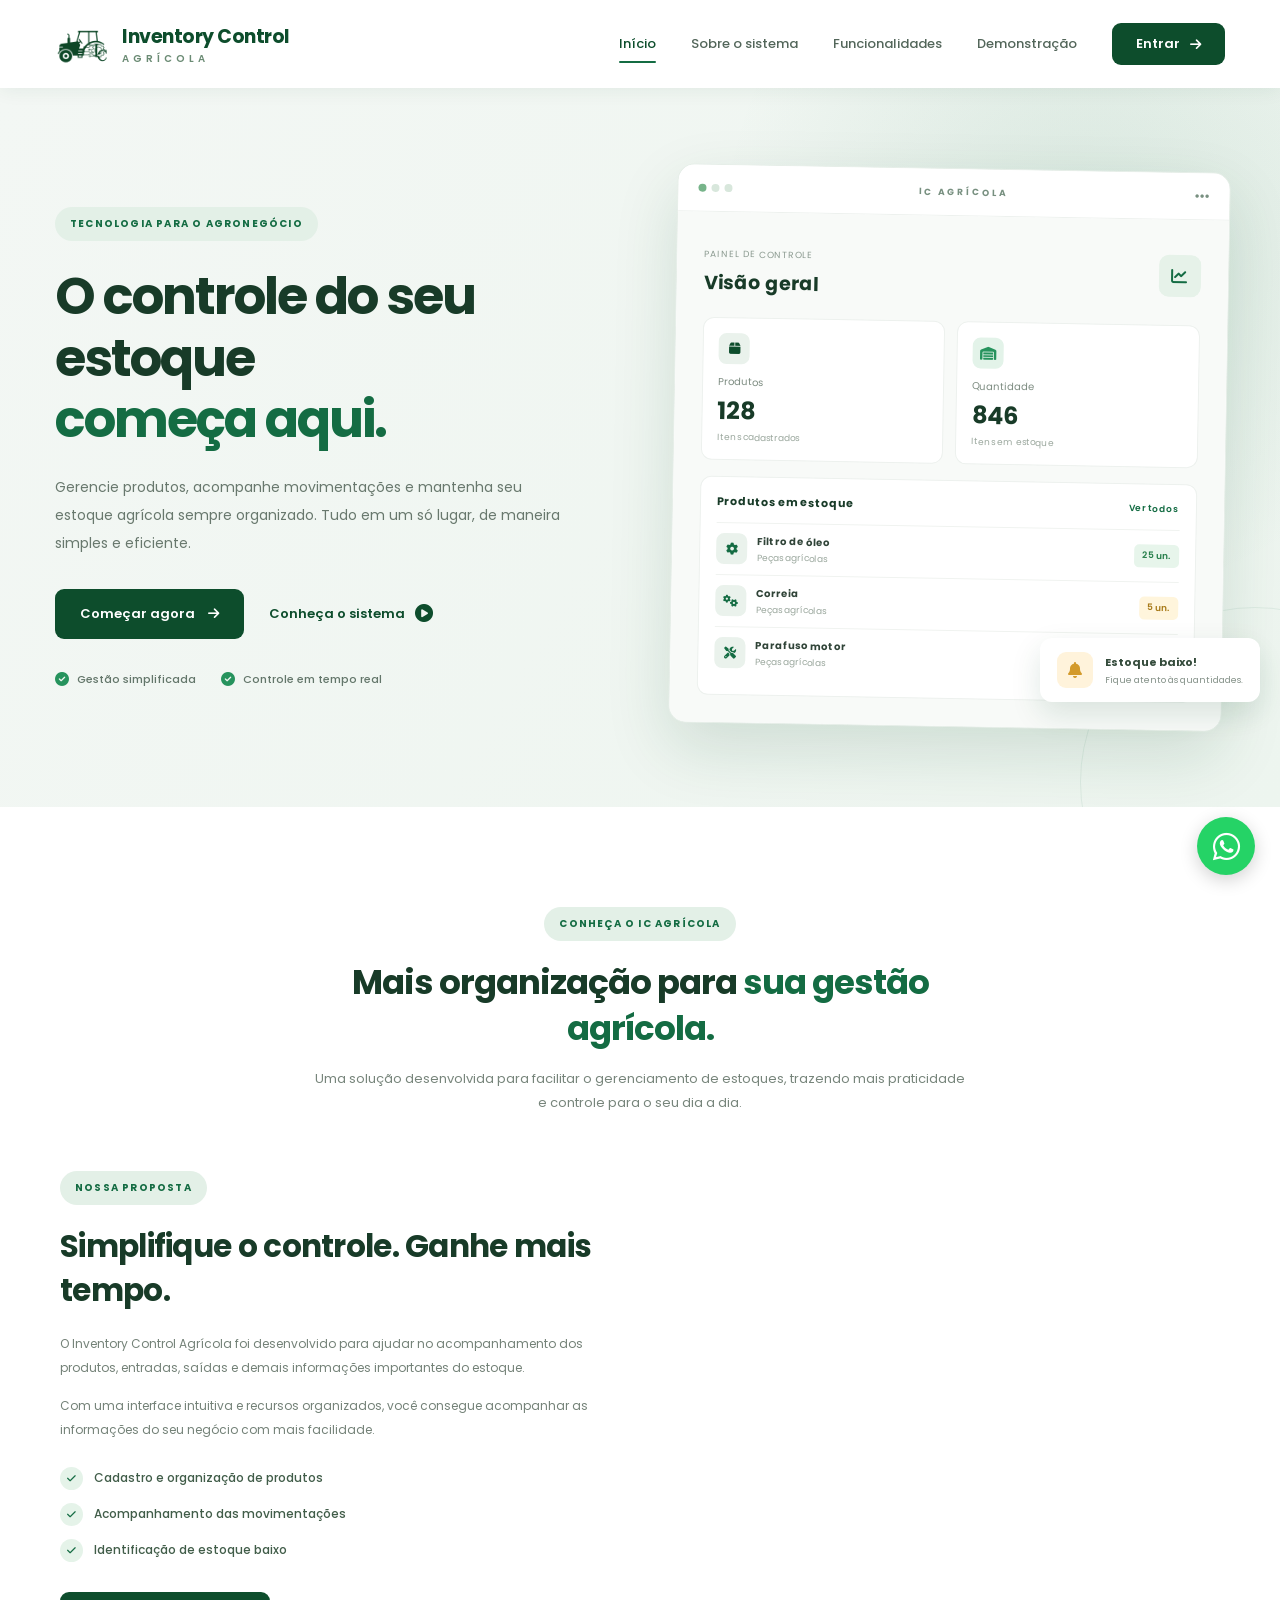
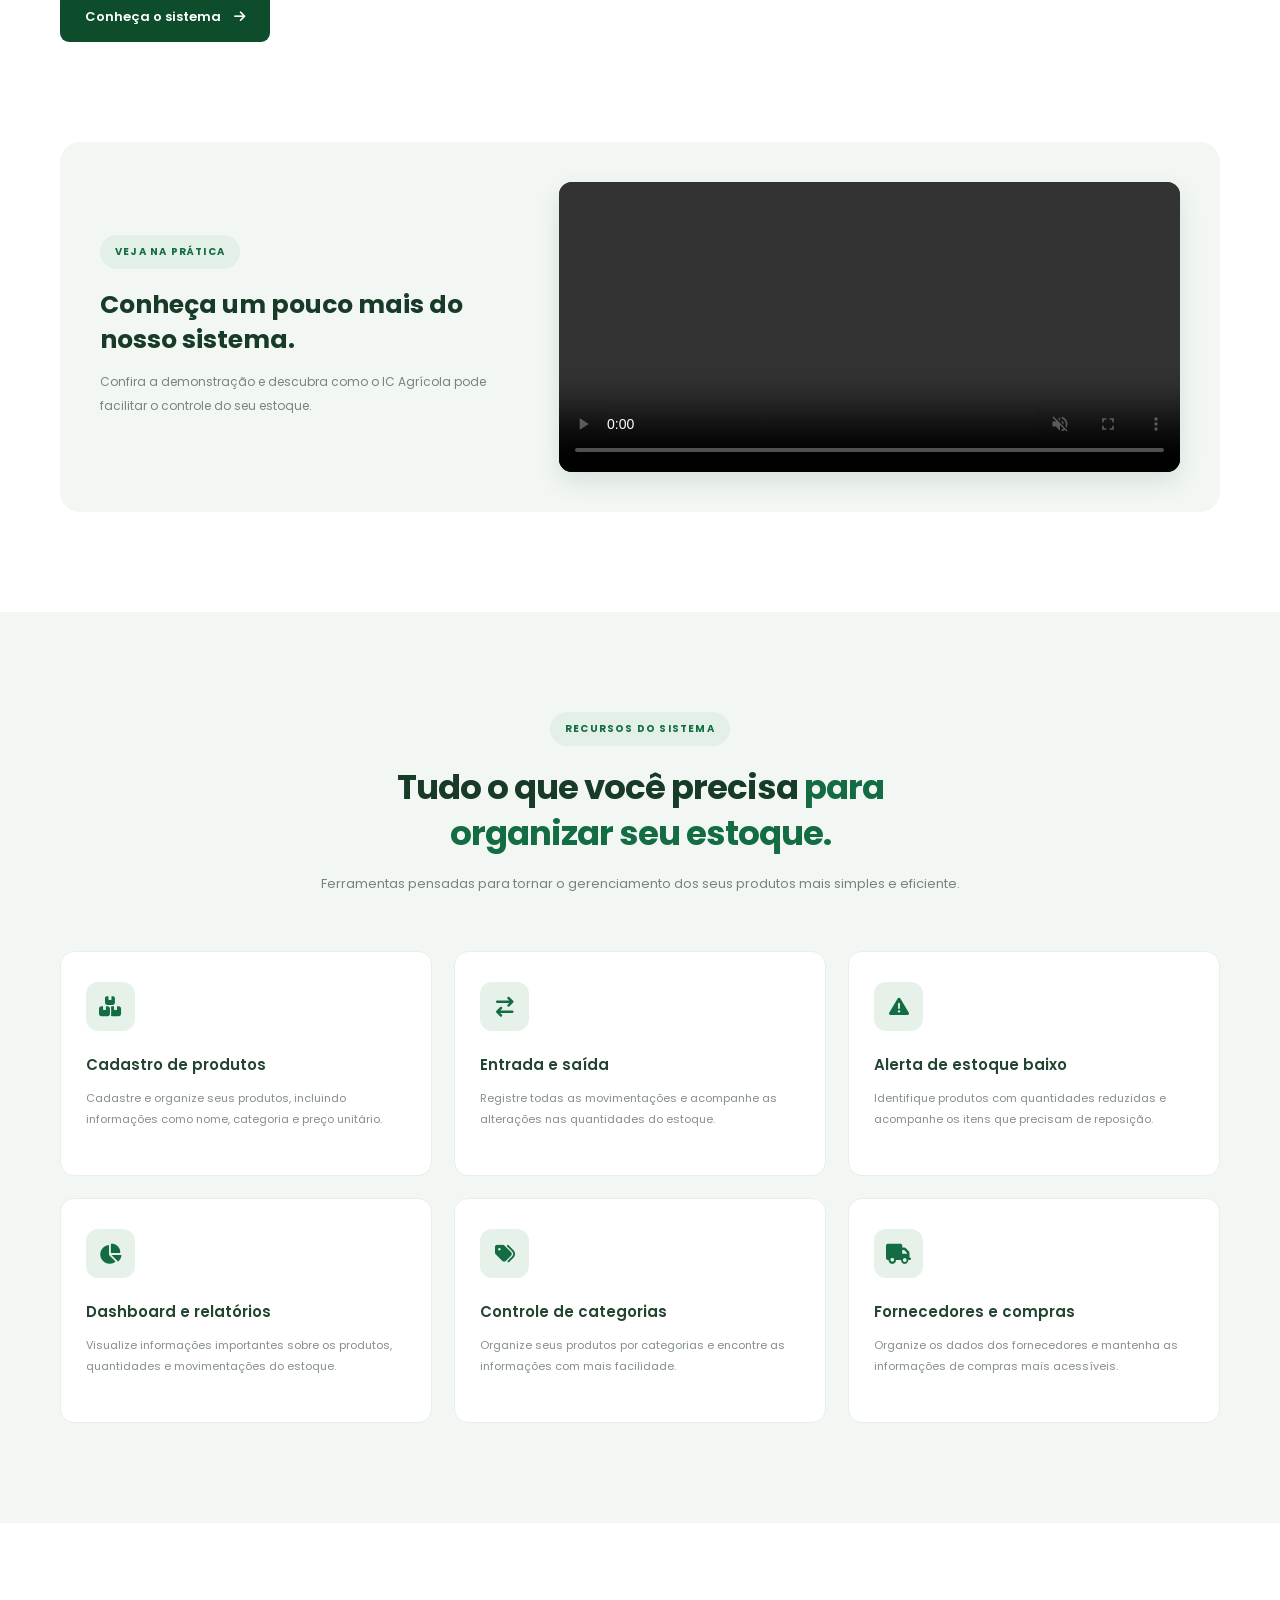
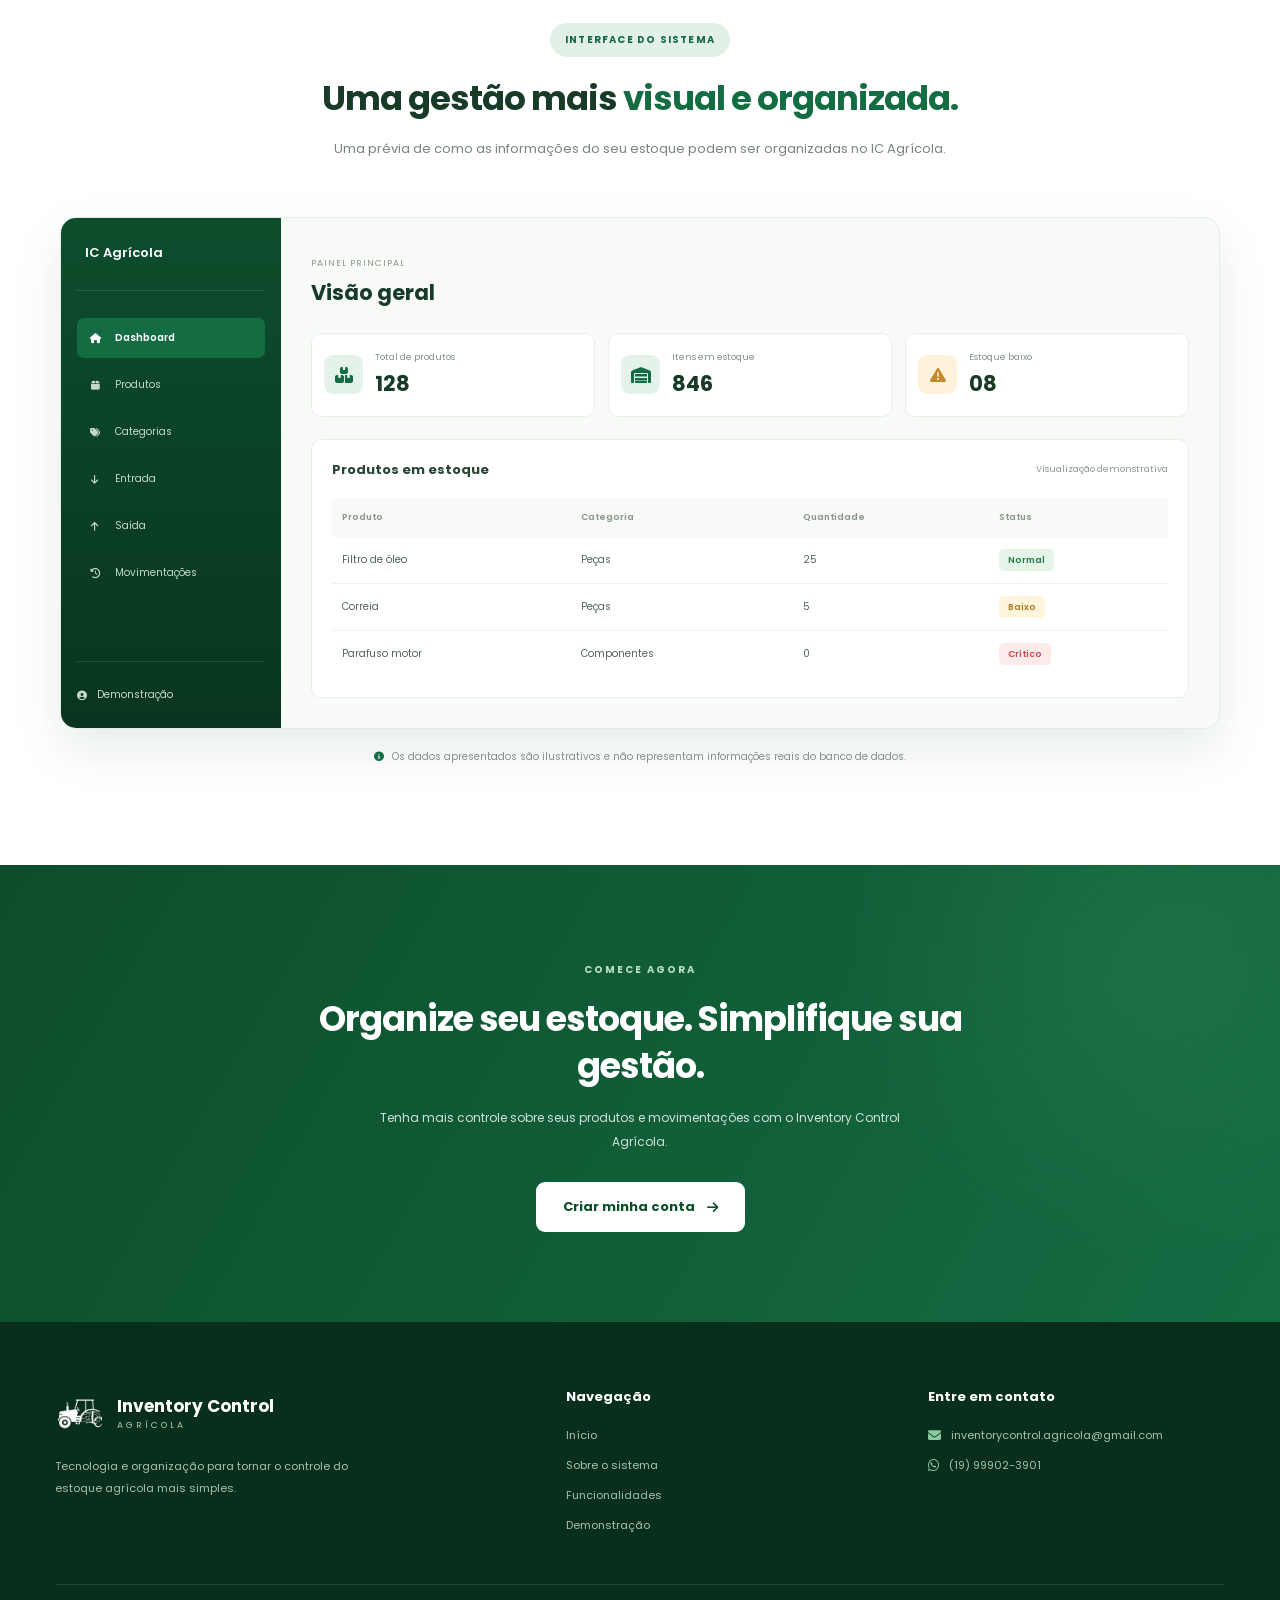
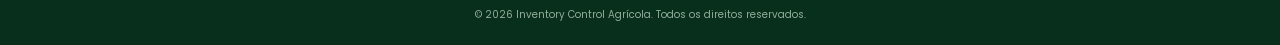
<file: index.html>
<!DOCTYPE html>
<html lang="pt-br">

<head>
    <meta charset="UTF-8">
    <meta name="viewport" content="width=device-width, initial-scale=1.0">

    <title>Inventory Control Agrícola | Gestão Inteligente</title>

    <link rel="stylesheet" href="./style.css">

    <link rel="preconnect" href="https://fonts.googleapis.com">
    <link rel="preconnect" href="https://fonts.gstatic.com" crossorigin>

    <link href="https://fonts.googleapis.com/css2?family=Poppins:wght@300;400;500;600;700;800&display=swap"
          rel="stylesheet">

    <link rel="stylesheet"
          href="https://cdnjs.cloudflare.com/ajax/libs/font-awesome/6.5.2/css/all.min.css">
</head>

<body>

    <!-- CABEÇALHO -->
    <header class="header">

        <div class="header-container">

            <a href="#inicio" class="logo-area">

                <img src="ICBRANCO.png" 
                    alt="Logo IC Agrícola">

                <div class="logo-text">
                    <strong>Inventory Control</strong>
                    <span>AGRÍCOLA</span>
                </div>

            </a>

            <button class="menu-mobile" id="menuMobile"
                    aria-label="Abrir menu">
                <i class="fa-solid fa-bars"></i>
            </button>

            <nav class="nav-menu" id="navMenu">

                <a href="#inicio" class="nav-link ativo">Início</a>
                <a href="#sobre" class="nav-link">Sobre o sistema</a>
                <a href="#funcionalidades" class="nav-link">Funcionalidades</a>
                <a href="#demonstracao" class="nav-link">Demonstração</a>

                <a href="/login" class="btn-login">
                    Entrar
                    <i class="fa-solid fa-arrow-right"></i>
                </a>

            </nav>

        </div>

    </header>


    <!-- WHATSAPP -->
    <a href="https://wa.me/5519999023901"
       target="_blank"
       rel="noopener noreferrer"
       id="whatsapp_fixo"
       aria-label="Fale conosco pelo WhatsApp">

        <i class="fa-brands fa-whatsapp"></i>

    </a>


    <!-- HERO -->
    <main>

        <section class="hero" id="inicio">

            <div class="hero-container">

                <div class="hero-text">

                    <span class="hero-tag">
                        TECNOLOGIA PARA O AGRONEGÓCIO
                    </span>

                    <h1>
                        O controle do seu estoque
                        <span>começa aqui.</span>
                    </h1>

                    <p>
                        Gerencie produtos, acompanhe movimentações e
                        mantenha seu estoque agrícola sempre organizado.
                        Tudo em um só lugar, de maneira simples e eficiente.
                    </p>

                    <div class="hero-buttons">

                        <a href="/cadastro" class="btn-principal">
                            Começar agora
                            <i class="fa-solid fa-arrow-right"></i>
                        </a>

                        <a href="#sobre" class="btn-secundario">
                            Conheça o sistema
                            <i class="fa-solid fa-circle-play"></i>
                        </a>

                    </div>

                    <div class="hero-info">

                        <div class="info-item">
                            <i class="fa-solid fa-circle-check"></i>
                            Gestão simplificada
                        </div>

                        <div class="info-item">
                            <i class="fa-solid fa-circle-check"></i>
                            Controle em tempo real
                        </div>

                    </div>

                </div>


                <!-- PRÉVIA VISUAL DO SISTEMA -->
                <div class="hero-preview">

                    <div class="preview-window">

                        <div class="preview-top">

                            <div class="preview-dots">
                                <span></span>
                                <span></span>
                                <span></span>
                            </div>

                            <span>IC AGRÍCOLA</span>

                            <i class="fa-solid fa-ellipsis"></i>

                        </div>

                        <div class="preview-content">

                            <div class="preview-heading">
                                <div>
                                    <small>PAINEL DE CONTROLE</small>
                                    <h3>Visão geral</h3>
                                </div>

                                <i class="fa-solid fa-chart-line"></i>
                            </div>


                            <div class="preview-stats">

                                <div class="preview-card">
                                    <div class="preview-icon">
                                        <i class="fa-solid fa-box"></i>
                                    </div>
                                    <small>Produtos</small>
                                    <strong>128</strong>
                                    <span>Itens cadastrados</span>
                                </div>

                                <div class="preview-card">
                                    <div class="preview-icon verde">
                                        <i class="fa-solid fa-warehouse"></i>
                                    </div>
                                    <small>Quantidade</small>
                                    <strong>846</strong>
                                    <span>Itens em estoque</span>
                                </div>

                            </div>


                            <div class="preview-table">

                                <div class="table-heading">
                                    <strong>Produtos em estoque</strong>
                                    <span>Ver todos</span>
                                </div>

                                <div class="table-row">
                                    <div class="product-icon">
                                        <i class="fa-solid fa-gear"></i>
                                    </div>

                                    <div class="product-info">
                                        <strong>Filtro de óleo</strong>
                                        <small>Peças agrícolas</small>
                                    </div>

                                    <div class="product-status ok">
                                        25 un.
                                    </div>
                                </div>

                                <div class="table-row">
                                    <div class="product-icon">
                                        <i class="fa-solid fa-gears"></i>
                                    </div>

                                    <div class="product-info">
                                        <strong>Correia</strong>
                                        <small>Peças agrícolas</small>
                                    </div>

                                    <div class="product-status baixo">
                                        5 un.
                                    </div>
                                </div>

                                <div class="table-row">
                                    <div class="product-icon">
                                        <i class="fa-solid fa-screwdriver-wrench"></i>
                                    </div>

                                    <div class="product-info">
                                        <strong>Parafuso motor</strong>
                                        <small>Peças agrícolas</small>
                                    </div>

                                    <div class="product-status critico">
                                        0 un.
                                    </div>
                                </div>

                            </div>

                        </div>

                    </div>

                    <div class="floating-card">
                        <div class="floating-icon">
                            <i class="fa-solid fa-bell"></i>
                        </div>

                        <div>
                            <strong>Estoque baixo!</strong>
                            <span>Fique atento às quantidades.</span>
                        </div>
                    </div>

                </div>

            </div>

            <div class="hero-decoration"></div>

        </section>


        <!-- SOBRE O SISTEMA -->
        <section class="sobre" id="sobre">

            <div class="section-container">

                <div class="section-heading">

                    <span class="section-tag">CONHEÇA O IC AGRÍCOLA</span>

                    <h2>
                        Mais organização para
                        <span>sua gestão agrícola.</span>
                    </h2>

                    <p>
                        Uma solução desenvolvida para facilitar o
                        gerenciamento de estoques, trazendo mais
                        praticidade e controle para o seu dia a dia.
                    </p>

                </div>


                <div class="sobre-content">

                    <div class="sobre-text">

                        <span class="section-tag">NOSSA PROPOSTA</span>

                        <h3>
                            Simplifique o controle.
                            Ganhe mais tempo.
                        </h3>

                        <p>
                            O Inventory Control Agrícola foi desenvolvido
                            para ajudar no acompanhamento dos produtos,
                            entradas, saídas e demais informações
                            importantes do estoque.
                        </p>

                        <p>
                            Com uma interface intuitiva e recursos
                            organizados, você consegue acompanhar as
                            informações do seu negócio com mais facilidade.
                        </p>

                        <div class="sobre-beneficios">

                            <div>
                                <i class="fa-solid fa-check"></i>
                                Cadastro e organização de produtos
                            </div>

                            <div>
                                <i class="fa-solid fa-check"></i>
                                Acompanhamento das movimentações
                            </div>

                            <div>
                                <i class="fa-solid fa-check"></i>
                                Identificação de estoque baixo
                            </div>

                        </div>

                        <a href="/cadastro" class="btn-principal">
                            Conheça o sistema
                            <i class="fa-solid fa-arrow-right"></i>
                        </a>

                    </div>

                </div>


                <!-- VÍDEO -->
                <div class="video-section">

                    <div class="video-text">

                        <span class="section-tag">VEJA NA PRÁTICA</span>

                        <h3>
                            Conheça um pouco mais
                            do nosso sistema.
                        </h3>

                        <p>
                            Confira a demonstração e descubra como o
                            IC Agrícola pode facilitar o controle
                            do seu estoque.
                        </p>

                    </div>

                    <div class="video-lado">

                        <video controls muted loop playsinline>

                            <source
                                src="estoque.vd.mp4"
                                type="video/mp4">

                            Seu navegador não suporta vídeos.

                        </video>

                    </div>

                </div>

            </div>

        </section>


        <!-- FUNCIONALIDADES -->
        <section class="funcionalidades" id="funcionalidades">

            <div class="section-container">

                <div class="section-heading">

                    <span class="section-tag">RECURSOS DO SISTEMA</span>

                    <h2>
                        Tudo o que você precisa
                        <span>para organizar seu estoque.</span>
                    </h2>

                    <p>
                        Ferramentas pensadas para tornar o gerenciamento
                        dos seus produtos mais simples e eficiente.
                    </p>

                </div>


                <div class="cards">

                    <div class="card">

                        <div class="card-icon">
                            <i class="fa-solid fa-boxes-stacked"></i>
                        </div>

                        <h3>Cadastro de produtos</h3>

                        <p>
                            Cadastre e organize seus produtos,
                            incluindo informações como nome,
                            categoria e preço unitário.
                        </p>

                    </div>


                    <div class="card">

                        <div class="card-icon">
                            <i class="fa-solid fa-arrow-right-arrow-left"></i>
                        </div>

                        <h3>Entrada e saída</h3>

                        <p>
                            Registre todas as movimentações
                            e acompanhe as alterações nas
                            quantidades do estoque.
                        </p>

                    </div>


                    <div class="card">

                        <div class="card-icon">
                            <i class="fa-solid fa-triangle-exclamation"></i>
                        </div>

                        <h3>Alerta de estoque baixo</h3>

                        <p>
                            Identifique produtos com quantidades
                            reduzidas e acompanhe os itens que
                            precisam de reposição.
                        </p>

                    </div>


                    <div class="card">

                        <div class="card-icon">
                            <i class="fa-solid fa-chart-pie"></i>
                        </div>

                        <h3>Dashboard e relatórios</h3>

                        <p>
                            Visualize informações importantes
                            sobre os produtos, quantidades e
                            movimentações do estoque.
                        </p>

                    </div>


                    <div class="card">

                        <div class="card-icon">
                            <i class="fa-solid fa-tags"></i>
                        </div>

                        <h3>Controle de categorias</h3>

                        <p>
                            Organize seus produtos por categorias
                            e encontre as informações com
                            mais facilidade.
                        </p>

                    </div>


                    <div class="card">

                        <div class="card-icon">
                            <i class="fa-solid fa-truck"></i>
                        </div>

                        <h3>Fornecedores e compras</h3>

                        <p>
                            Organize os dados dos fornecedores
                            e mantenha as informações de compras
                            mais acessíveis.
                        </p>

                    </div>

                </div>

            </div>

        </section>


        <!-- DEMONSTRAÇÃO -->
        <section class="demonstracao" id="demonstracao">

            <div class="section-container">

                <div class="section-heading">

                    <span class="section-tag">INTERFACE DO SISTEMA</span>

                    <h2>
                        Uma gestão mais
                        <span>visual e organizada.</span>
                    </h2>

                    <p>
                        Uma prévia de como as informações do seu estoque
                        podem ser organizadas no IC Agrícola.
                    </p>

                </div>


                <div class="dashboard-preview">

                    <aside class="demo-sidebar">

                        <div class="demo-logo">
                            
                            <span>IC Agrícola</span>
                        </div>

                        <div class="demo-menu">

                            <div class="demo-menu-item ativo">
                                <i class="fa-solid fa-house"></i>
                                Dashboard
                            </div>

                            <div class="demo-menu-item">
                                <i class="fa-solid fa-box"></i>
                                Produtos
                            </div>

                            <div class="demo-menu-item">
                                <i class="fa-solid fa-tags"></i>
                                Categorias
                            </div>

                            <div class="demo-menu-item">
                                <i class="fa-solid fa-arrow-down"></i>
                                Entrada
                            </div>

                            <div class="demo-menu-item">
                                <i class="fa-solid fa-arrow-up"></i>
                                Saída
                            </div>

                            <div class="demo-menu-item">
                                <i class="fa-solid fa-clock-rotate-left"></i>
                                Movimentações
                            </div>

                        </div>

                        <div class="demo-sidebar-bottom">
                            <i class="fa-solid fa-circle-user"></i>
                            Demonstração
                        </div>

                    </aside>


                    <div class="demo-content">

                        <div class="demo-topbar">

                            <div>
                                <small>PAINEL PRINCIPAL</small>
                                <h3>Visão geral</h3>
                            </div>

                        </div>


                        <div class="demo-stats">

                            <div class="demo-stat-card">
                                <div class="stat-icon">
                                    <i class="fa-solid fa-boxes-stacked"></i>
                                </div>

                                <div>
                                    <small>Total de produtos</small>
                                    <strong>128</strong>
                                </div>
                            </div>

                            <div class="demo-stat-card">
                                <div class="stat-icon">
                                    <i class="fa-solid fa-warehouse"></i>
                                </div>

                                <div>
                                    <small>Itens em estoque</small>
                                    <strong>846</strong>
                                </div>
                            </div>

                            <div class="demo-stat-card">
                                <div class="stat-icon alerta">
                                    <i class="fa-solid fa-triangle-exclamation"></i>
                                </div>

                                <div>
                                    <small>Estoque baixo</small>
                                    <strong>08</strong>
                                </div>
                            </div>

                        </div>


                        <div class="demo-table-container">

                            <div class="demo-table-header">
                                <h4>Produtos em estoque</h4>
                                <span>Visualização demonstrativa</span>
                            </div>

                            <div class="demo-table-scroll">

                                <table class="demo-table">

                                    <thead>
                                        <tr>
                                            <th>Produto</th>
                                            <th>Categoria</th>
                                            <th>Quantidade</th>
                                            <th>Status</th>
                                        </tr>
                                    </thead>

                                    <tbody>

                                        <tr>
                                            <td>Filtro de óleo</td>
                                            <td>Peças</td>
                                            <td>25</td>
                                            <td><span class="status-badge normal">Normal</span></td>
                                        </tr>

                                        <tr>
                                            <td>Correia</td>
                                            <td>Peças</td>
                                            <td>5</td>
                                            <td><span class="status-badge baixo">Baixo</span></td>
                                        </tr>

                                        <tr>
                                            <td>Parafuso motor</td>
                                            <td>Componentes</td>
                                            <td>0</td>
                                            <td><span class="status-badge critico">Crítico</span></td>
                                        </tr>

                                    </tbody>

                                </table>

                            </div>

                        </div>

                    </div>

                </div>

                <p class="demo-observacao">
                    <i class="fa-solid fa-circle-info"></i>
                    Os dados apresentados são ilustrativos e não representam
                    informações reais do banco de dados.
                </p>

            </div>

        </section>


        <!-- CTA -->
        <section class="cta">

            <div class="cta-content">

                <span>COMECE AGORA</span>

                <h2>
                    Organize seu estoque.
                    Simplifique sua gestão.
                </h2>

                <p>
                    Tenha mais controle sobre seus produtos e
                    movimentações com o Inventory Control Agrícola.
                </p>

                <a href="/cadastro" class="btn-cta">
                    Criar minha conta
                    <i class="fa-solid fa-arrow-right"></i>
                </a>

            </div>

        </section>

    </main>


    <!-- RODAPÉ -->
    <footer class="footer">

        <div class="footer-container">

            <div class="footer-brand">

                <a href="#inicio" class="footer-logo">

                    <img src="ICBRANCO.png"
                         alt="Logo IC Agrícola">

                    <div>
                        <strong>Inventory Control</strong>
                        <span>AGRÍCOLA</span>
                    </div>

                </a>

                <p>
                    Tecnologia e organização para tornar
                    o controle do estoque agrícola mais simples.
                </p>

            </div>


            <div class="footer-links">

                <h4>Navegação</h4>

                <a href="#inicio">Início</a>
                <a href="#sobre">Sobre o sistema</a>
                <a href="#funcionalidades">Funcionalidades</a>
                <a href="#demonstracao">Demonstração</a>

            </div>


            <div class="footer-contato">

                <h4>Entre em contato</h4>

                <p>
                    <i class="fa-solid fa-envelope"></i>
                    inventorycontrol.agricola@gmail.com
                </p>

                <p>
                    <i class="fa-brands fa-whatsapp"></i>
                    (19) 99902-3901
                </p>

            </div>

        </div>


        <div class="footer-bottom">

            <p>
                © 2026 Inventory Control Agrícola.
                Todos os direitos reservados.
            </p>

        </div>

    </footer>


    <!-- JAVASCRIPT -->
    <script>

        // MENU MOBILE
        const menuMobile = document.getElementById('menuMobile');
        const navMenu = document.getElementById('navMenu');

        menuMobile.addEventListener('click', () => {

            navMenu.classList.toggle('aberto');

            const icone = menuMobile.querySelector('i');

            if (navMenu.classList.contains('aberto')) {
                icone.classList.replace('fa-bars', 'fa-xmark');
            } else {
                icone.classList.replace('fa-xmark', 'fa-bars');
            }

        });


        // FECHAR MENU AO CLICAR EM UM LINK
        document.querySelectorAll('.nav-link').forEach(link => {

            link.addEventListener('click', () => {

                navMenu.classList.remove('aberto');

                const icone = menuMobile.querySelector('i');

                icone.classList.replace('fa-xmark', 'fa-bars');

            });

        });


        // ANIMAÇÃO DOS ELEMENTOS AO ROLAR A PÁGINA
        const elementos = document.querySelectorAll(
            '.card, .section-heading, .sobre-content, .video-section'
        );

        const observer = new IntersectionObserver((entries) => {

            entries.forEach(entry => {

                if (entry.isIntersecting) {

                    entry.target.classList.add('visivel');

                    observer.unobserve(entry.target);

                }

            });

        }, {
            threshold: 0.12
        });

        elementos.forEach(elemento => {
            observer.observe(elemento);
        });


        // DESTAQUE DO LINK DA SEÇÃO ATUAL
        const secoes = document.querySelectorAll('main section[id]');
        const links = document.querySelectorAll('.nav-link');

        window.addEventListener('scroll', () => {

            let atual = 'inicio';

            secoes.forEach(secao => {

                if (window.scrollY >= secao.offsetTop - 150) {
                    atual = secao.id;
                }

            });

            links.forEach(link => {

                link.classList.remove('ativo');

                if (link.getAttribute('href') === '#' + atual) {
                    link.classList.add('ativo');
                }

            });

        });

    </script>

</body>
</html>
</file>
<file: style.css>
/* =========================================
   INVENTORY CONTROL AGRÍCOLA
   LANDING PAGE - IDENTIDADE VISUAL
========================================= */


/* RESET */
* {
    margin: 0;
    padding: 0;
    box-sizing: border-box;
    font-family: 'Poppins', sans-serif;
}

html {
    scroll-behavior: smooth;
    scroll-padding-top: 90px;
}

body {
    background: #f3f7f4;
    color: #26392d;
    overflow-x: hidden;
}

a {
    text-decoration: none;
}

button {
    font-family: inherit;
}

::selection {
    background: #146c43;
    color: #fff;
}


/* =========================================
   CABEÇALHO
========================================= */

.header {
    width: 100%;
    height: 88px;
    background: #ffffff;
    position: sticky;
    top: 0;
    z-index: 1000;
    box-shadow: 0 2px 18px rgba(13, 77, 44, 0.07);
}

.header-container {
    max-width: 1350px;
    height: 100%;
    margin: auto;
    padding: 0 55px;

    display: flex;
    justify-content: space-between;
    align-items: center;
}

.logo-area {
    display: flex;
    align-items: center;
    gap: 12px;
}

.logo-area img {
    width: 55px;
    height: 55px;
    object-fit: contain;
    filter: brightness(0) saturate(100%)
      invert(20%) sepia(23%) saturate(1450%)
      hue-rotate(94deg) brightness(94%) contrast(94%);
}

.logo-text {
    display: flex;
    flex-direction: column;
}

.logo-text strong {
    font-size: 19px;
    color: #0d4d2c;
    font-weight: 700;
    letter-spacing: -0.5px;
}

.logo-text span {
    font-size: 10px;
    letter-spacing: 4px;
    color: #6b8b74;
    font-weight: 600;
}

.nav-menu {
    display: flex;
    align-items: center;
    gap: 35px;
}

.nav-link {
    color: #53665a;
    font-size: 13px;
    font-weight: 500;
    transition: 0.3s;
    position: relative;
}

.nav-link:hover,
.nav-link.ativo {
    color: #0d4d2c;
}

.nav-link.ativo::after {
    content: '';
    position: absolute;
    bottom: -9px;
    left: 0;
    width: 100%;
    height: 2px;
    background: #146c43;
    border-radius: 10px;
}

.btn-login {
    background: #0d4d2c;
    color: #ffffff;
    padding: 11px 24px;
    border-radius: 9px;
    font-size: 13px;
    font-weight: 600;
    display: flex;
    align-items: center;
    gap: 10px;
    transition: 0.3s;
}

.btn-login:hover {
    background: #146c43;
    transform: translateY(-2px);
    box-shadow: 0 6px 15px rgba(13, 77, 44, 0.18);
}

.menu-mobile {
    display: none;
}


/* =========================================
   WHATSAPP
========================================= */

#whatsapp_fixo {
    position: fixed;
    right: 25px;
    bottom: 25px;
    width: 58px;
    height: 58px;
    background: #25d366;
    color: white;
    border-radius: 50%;
    z-index: 9999;

    display: flex;
    justify-content: center;
    align-items: center;

    font-size: 31px;
    box-shadow: 0 5px 18px rgba(0, 0, 0, 0.18);
    transition: 0.3s;
}

#whatsapp_fixo:hover {
    transform: translateY(-5px) scale(1.05);
    background: #20b95a;
}


/* =========================================
   HERO
========================================= */

.hero {
    min-height: 650px;
    background:
        radial-gradient(
            circle at 85% 20%,
            rgba(20, 108, 67, 0.10),
            transparent 30%
        ),
        linear-gradient(120deg, #f3f7f4 0%, #edf5ef 100%);

    position: relative;
    overflow: hidden;
    display: flex;
    align-items: center;
}

.hero-container {
    max-width: 1350px;
    width: 100%;
    margin: auto;
    padding: 80px 55px;

    display: grid;
    grid-template-columns: 1fr 1fr;
    align-items: center;
    gap: 65px;

    position: relative;
    z-index: 2;
}

.hero-text {
    animation: aparecerEsquerda 0.9s ease forwards;
}

.hero-tag,
.section-tag {
    display: inline-flex;
    align-items: center;
    gap: 9px;

    color: #146c43;
    background: #e3f0e7;
    padding: 9px 15px;
    border-radius: 30px;

    font-size: 10px;
    font-weight: 700;
    letter-spacing: 1.2px;
}

.hero-tag i {
    font-size: 13px;
}

.hero-text h1 {
    margin-top: 25px;
    font-size: clamp(38px, 4vw, 55px);
    line-height: 1.2;
    font-weight: 700;
    letter-spacing: -2px;
    color: #183b28;
    max-width: 600px;
}

.hero-text h1 span {
    color: #146c43;
    display: block;
}

.hero-text > p {
    max-width: 520px;
    margin-top: 22px;
    color: #68786d;
    font-size: 14px;
    line-height: 2;
}

.hero-buttons {
    display: flex;
    align-items: center;
    gap: 15px;
    flex-wrap: wrap;
    margin-top: 32px;
}

.btn-principal {
    background: #0d4d2c;
    color: white;
    padding: 15px 25px;
    border-radius: 9px;
    font-size: 13px;
    font-weight: 600;

    display: inline-flex;
    align-items: center;
    justify-content: center;
    gap: 13px;

    transition: 0.3s;
}

.btn-principal:hover {
    background: #146c43;
    transform: translateY(-3px);
    box-shadow: 0 8px 20px rgba(13, 77, 44, 0.2);
}

.btn-secundario {
    color: #0d4d2c;
    padding: 14px 10px;
    font-size: 13px;
    font-weight: 600;

    display: inline-flex;
    align-items: center;
    gap: 10px;

    transition: 0.3s;
}

.btn-secundario:hover {
    color: #26935d;
}

.btn-secundario i {
    font-size: 18px;
}

.hero-info {
    display: flex;
    flex-wrap: wrap;
    gap: 25px;
    margin-top: 32px;
}

.info-item {
    color: #63766a;
    font-size: 11px;
    font-weight: 500;

    display: flex;
    align-items: center;
    gap: 8px;
}

.info-item i {
    color: #26935d;
    font-size: 14px;
}

.hero-decoration {
    position: absolute;
    width: 350px;
    height: 350px;
    border: 1px solid rgba(20, 108, 67, 0.08);
    border-radius: 50%;
    right: -150px;
    bottom: -150px;
}


/* =========================================
   PRÉVIA DO HERO
========================================= */

.hero-preview {
    position: relative;
    animation: aparecerDireita 1s ease forwards;
}

.preview-window {
    background: #ffffff;
    border-radius: 17px;
    overflow: hidden;
    box-shadow: 0 25px 65px rgba(13, 77, 44, 0.14);
    border: 1px solid #e6eee8;
    transform: rotate(1deg);
}

.preview-top {
    height: 47px;
    padding: 0 20px;
    background: #ffffff;
    border-bottom: 1px solid #edf1ee;

    display: flex;
    align-items: center;
    justify-content: space-between;
}

.preview-top > span {
    color: #789080;
    font-size: 9px;
    font-weight: 700;
    letter-spacing: 2px;
}

.preview-top > i {
    color: #789080;
}

.preview-dots {
    display: flex;
    gap: 5px;
}

.preview-dots span {
    width: 8px;
    height: 8px;
    border-radius: 50%;
    background: #d8e7dc;
}

.preview-dots span:first-child {
    background: #77b48a;
}

.preview-content {
    padding: 27px;
    background: #f8faf8;
}

.preview-heading {
    display: flex;
    align-items: center;
    justify-content: space-between;
    margin-bottom: 20px;
}

.preview-heading small {
    color: #8b9a90;
    font-size: 9px;
    letter-spacing: 1px;
}

.preview-heading h3 {
    font-size: 19px;
    color: #183b28;
    margin-top: 4px;
}

.preview-heading > i {
    color: #146c43;
    background: #e6f2e9;
    padding: 13px;
    border-radius: 10px;
}

.preview-stats {
    display: grid;
    grid-template-columns: 1fr 1fr;
    gap: 12px;
}

.preview-card {
    background: #ffffff;
    border: 1px solid #edf1ee;
    border-radius: 11px;
    padding: 15px;
    display: flex;
    flex-direction: column;
}

.preview-icon {
    width: 31px;
    height: 31px;
    background: #eaf2ec;
    color: #0d4d2c;
    display: flex;
    align-items: center;
    justify-content: center;
    border-radius: 8px;
    margin-bottom: 10px;
    font-size: 13px;
}

.preview-icon.verde {
    background: #e3f3e9;
    color: #26935d;
}

.preview-card small {
    font-size: 10px;
    color: #7d8c81;
}

.preview-card strong {
    color: #183b28;
    font-size: 24px;
    margin: 3px 0;
}

.preview-card > span {
    color: #9aa79d;
    font-size: 9px;
}

.preview-table {
    margin-top: 16px;
    background: #ffffff;
    border: 1px solid #edf1ee;
    border-radius: 11px;
    padding: 16px;
}

.table-heading {
    display: flex;
    justify-content: space-between;
    align-items: center;
    margin-bottom: 12px;
}

.table-heading strong {
    font-size: 11px;
    color: #183b28;
}

.table-heading span {
    color: #146c43;
    font-size: 9px;
    font-weight: 600;
}

.table-row {
    display: flex;
    align-items: center;
    padding: 10px 0;
    border-top: 1px solid #f0f3f0;
    gap: 10px;
}

.product-icon {
    width: 31px;
    height: 31px;
    background: #eaf2ec;
    color: #146c43;
    border-radius: 8px;
    display: flex;
    align-items: center;
    justify-content: center;
    font-size: 12px;
}

.product-info {
    flex: 1;
    display: flex;
    flex-direction: column;
    gap: 2px;
}

.product-info strong {
    font-size: 10px;
    color: #304438;
}

.product-info small {
    font-size: 9px;
    color: #9aa79d;
}

.product-status {
    font-size: 9px;
    font-weight: 600;
    padding: 5px 8px;
    border-radius: 5px;
}

.product-status.ok {
    background: #e7f5eb;
    color: #237d48;
}

.product-status.baixo {
    background: #fff5dc;
    color: #a77917;
}

.product-status.critico {
    background: #fdeaea;
    color: #c34b4b;
}

.floating-card {
    position: absolute;
    right: -35px;
    bottom: 25px;
    background: white;
    padding: 14px 17px;
    border-radius: 12px;
    box-shadow: 0 12px 30px rgba(13, 77, 44, 0.13);

    display: flex;
    align-items: center;
    gap: 12px;

    animation: flutuar 3s ease-in-out infinite;
}

.floating-icon {
    width: 36px;
    height: 36px;
    border-radius: 9px;
    background: #fff3db;
    color: #d39a2b;
    display: flex;
    align-items: center;
    justify-content: center;
}

.floating-card div:last-child {
    display: flex;
    flex-direction: column;
    gap: 3px;
}

.floating-card strong {
    color: #344b3b;
    font-size: 11px;
}

.floating-card span {
    color: #849188;
    font-size: 9px;
}


/* =========================================
   CONTAINER E TÍTULOS
========================================= */

.section-container {
    max-width: 1250px;
    margin: auto;
    padding: 0 45px;
}

.section-heading {
    max-width: 650px;
    margin: 0 auto 55px;
    text-align: center;
}

.section-heading h2 {
    margin-top: 19px;
    font-size: 34px;
    line-height: 1.35;
    letter-spacing: -1px;
    color: #183b28;
}

.section-heading h2 span {
    color: #146c43;
}

.section-heading > p {
    color: #77857b;
    font-size: 13px;
    line-height: 1.9;
    margin-top: 15px;
}


/* =========================================
   SOBRE O SISTEMA
========================================= */

.sobre {
    padding: 100px 0;
    background: #ffffff;
}

.sobre-content {
    display: grid;
    grid-template-columns: 1fr 1fr;
    align-items: center;
    gap: 70px;
}

.sobre-image {
    height: 430px;
    position: relative;
    border-radius: 18px;
    overflow: hidden;
    box-shadow: 0 15px 35px rgba(13, 77, 44, 0.12);
}

.sobre-image img {
    width: 100%;
    height: 100%;
    object-fit: cover;
    display: block;
    transition: 0.5s;
}

.sobre-image:hover img {
    transform: scale(1.04);
}

.image-label {
    position: absolute;
    bottom: 20px;
    left: 20px;
    right: 20px;

    background: rgba(13, 77, 44, 0.91);
    color: white;
    padding: 14px 17px;
    border-radius: 9px;

    display: flex;
    align-items: center;
    gap: 10px;

    font-size: 11px;
    font-weight: 500;
    backdrop-filter: blur(8px);
}

.image-label i {
    color: #a9e0bb;
}

.sobre-text h3 {
    color: #183b28;
    font-size: 31px;
    line-height: 1.4;
    margin: 20px 0;
    letter-spacing: -0.7px;
}

.sobre-text > p {
    color: #748278;
    font-size: 12px;
    line-height: 2;
    margin-bottom: 14px;
}

.sobre-beneficios {
    display: flex;
    flex-direction: column;
    gap: 13px;
    margin: 25px 0 30px;
}

.sobre-beneficios div {
    color: #415d49;
    font-size: 12px;
    font-weight: 500;
    display: flex;
    align-items: center;
    gap: 11px;
}

.sobre-beneficios i {
    background: #e5f3e9;
    color: #146c43;
    width: 23px;
    height: 23px;
    border-radius: 50%;
    display: flex;
    align-items: center;
    justify-content: center;
    font-size: 10px;
}


/* =========================================
   VÍDEO
========================================= */

.video-section {
    margin-top: 100px;
    background: #f3f7f4;
    border-radius: 20px;
    padding: 40px;

    display: grid;
    grid-template-columns: 0.8fr 1.2fr;
    align-items: center;
    gap: 45px;
}

.video-text h3 {
    color: #183b28;
    font-size: 25px;
    line-height: 1.4;
    margin-top: 18px;
}

.video-text p {
    color: #77857b;
    font-size: 12px;
    line-height: 2;
    margin-top: 13px;
}

.video-lado {
    width: 100%;
    height: 290px;
    border-radius: 13px;
    overflow: hidden;
    background: #0d4d2c;
    box-shadow: 0 10px 25px rgba(13, 77, 44, 0.12);
}

.video-lado video {
    width: 100%;
    height: 100%;
    display: block;
    object-fit: cover;
}


/* =========================================
   FUNCIONALIDADES
========================================= */

.funcionalidades {
    padding: 100px 0;
    background: #f3f7f4;
}

.cards {
    display: grid;
    grid-template-columns: repeat(3, 1fr);
    gap: 22px;
}

.card {
    background: #ffffff;
    border: 1px solid #e8efe9;
    border-radius: 14px;
    padding: 30px 25px;
    min-height: 225px;

    transition: 0.35s;

    opacity: 0;
    transform: translateY(25px);
}

.card.visivel {
    opacity: 1;
    transform: translateY(0);
}

.card:hover {
    transform: translateY(-7px);
    box-shadow: 0 15px 35px rgba(13, 77, 44, 0.09);
    border-color: #c9dfd0;
}

.card-icon {
    width: 49px;
    height: 49px;
    border-radius: 12px;
    background: #e6f2e9;
    color: #146c43;

    display: flex;
    align-items: center;
    justify-content: center;

    font-size: 20px;
    margin-bottom: 22px;
    transition: 0.3s;
}

.card:hover .card-icon {
    background: #0d4d2c;
    color: white;
}

.card h3 {
    color: #23442f;
    font-size: 15px;
    font-weight: 600;
    margin-bottom: 12px;
}

.card p {
    color: #849087;
    font-size: 11px;
    line-height: 1.9;
}


/* =========================================
   DEMONSTRAÇÃO DO SISTEMA
========================================= */

.demonstracao {
    background: #ffffff;
    padding: 100px 0;
}

.dashboard-preview {
    display: grid;
    grid-template-columns: 220px 1fr;
    min-height: 470px;

    background: #f7faf7;
    border: 1px solid #e3ece5;
    border-radius: 16px;
    overflow: hidden;

    box-shadow: 0 20px 50px rgba(13, 77, 44, 0.10);
}

.demo-sidebar {
    background: linear-gradient(180deg, #0d4d2c, #08351f);
    padding: 25px 16px;
    color: white;

    display: flex;
    flex-direction: column;
}

.demo-logo {
    display: flex;
    align-items: center;
    gap: 10px;
    padding: 0 8px 27px;
    border-bottom: 1px solid rgba(255,255,255,0.12);
}

.demo-logo i {
    color: #a6d9b5;
    font-size: 21px;
}

.demo-logo span {
    font-size: 13px;
    font-weight: 600;
}

.demo-menu {
    display: flex;
    flex-direction: column;
    gap: 7px;
    margin-top: 27px;
}

.demo-menu-item {
    display: flex;
    align-items: center;
    gap: 12px;

    padding: 12px 10px;
    color: #c4d9ca;
    font-size: 10px;
    border-radius: 7px;
}

.demo-menu-item i {
    width: 16px;
    text-align: center;
}

.demo-menu-item.ativo {
    background: #146c43;
    color: white;
    font-weight: 600;
}

.demo-sidebar-bottom {
    margin-top: auto;
    padding-top: 25px;
    border-top: 1px solid rgba(255,255,255,0.12);

    display: flex;
    align-items: center;
    gap: 10px;
    color: #c4d9ca;
    font-size: 10px;
}

.demo-content {
    padding: 30px;
    min-width: 0;
}

.demo-topbar {
    display: flex;
    justify-content: space-between;
    align-items: center;
    margin-bottom: 25px;
}

.demo-topbar small {
    color: #8a9a8e;
    font-size: 9px;
    letter-spacing: 1px;
}

.demo-topbar h3 {
    color: #183b28;
    font-size: 21px;
    margin-top: 4px;
}

.demo-user {
    display: flex;
    align-items: center;
    gap: 8px;
    color: #607367;
    font-size: 10px;
}

.demo-user i {
    font-size: 25px;
    color: #146c43;
}

.demo-stats {
    display: grid;
    grid-template-columns: repeat(3, 1fr);
    gap: 13px;
    margin-bottom: 22px;
}

.demo-stat-card {
    background: white;
    border: 1px solid #e8efe9;
    border-radius: 10px;
    padding: 17px 12px;

    display: flex;
    align-items: center;
    gap: 12px;
}

.stat-icon {
    min-width: 39px;
    height: 39px;
    background: #e5f2e9;
    color: #146c43;
    border-radius: 9px;

    display: flex;
    align-items: center;
    justify-content: center;
}

.stat-icon.alerta {
    background: #fff2dc;
    color: #c28b29;
}

.demo-stat-card div:last-child {
    display: flex;
    flex-direction: column;
    gap: 4px;
}

.demo-stat-card small {
    color: #829087;
    font-size: 9px;
}

.demo-stat-card strong {
    color: #183b28;
    font-size: 21px;
}

.demo-table-container {
    background: white;
    border: 1px solid #e8efe9;
    border-radius: 10px;
    padding: 20px;
}

.demo-table-header {
    display: flex;
    justify-content: space-between;
    align-items: center;
    gap: 10px;
    margin-bottom: 18px;
}

.demo-table-header h4 {
    color: #284532;
    font-size: 13px;
}

.demo-table-header span {
    color: #8a998e;
    font-size: 9px;
}

.demo-table {
    width: 100%;
    border-collapse: collapse;
    text-align: left;
}

.demo-table th {
    color: #87968b;
    background: #f7faf7;
    padding: 13px 10px;
    font-size: 9px;
    font-weight: 600;
}

.demo-table td {
    color: #52665a;
    padding: 15px 10px;
    border-bottom: 1px solid #edf2ee;
    font-size: 10px;
}

.demo-table tr:last-child td {
    border-bottom: none;
}

.status-badge {
    padding: 5px 9px;
    border-radius: 5px;
    font-size: 9px;
    font-weight: 600;
    white-space: nowrap;
}

.status-badge.normal {
    background: #e5f3e9;
    color: #237d48;
}

.status-badge.baixo {
    background: #fff4dc;
    color: #aa7b21;
}

.status-badge.critico {
    background: #fdeaea;
    color: #c34b4b;
}

.demo-observacao {
    color: #849188;
    font-size: 10px;
    text-align: center;
    margin-top: 20px;
}

.demo-observacao i {
    color: #146c43;
    margin-right: 5px;
}


/* =========================================
   CTA
========================================= */

.cta {
    padding: 90px 25px;
    background:
        radial-gradient(
            circle at 90% 20%,
            rgba(80, 167, 112, 0.16),
            transparent 25%
        ),
        linear-gradient(120deg, #0d4d2c, #146c43);

    text-align: center;
    color: white;
}

.cta-content {
    max-width: 700px;
    margin: auto;
}

.cta-icon {
    width: 60px;
    height: 60px;
    margin: 0 auto 22px;
    background: rgba(255,255,255,0.12);
    border: 1px solid rgba(255,255,255,0.15);
    border-radius: 16px;

    display: flex;
    align-items: center;
    justify-content: center;

    font-size: 26px;
    color: #c2e7ce;
}

.cta-content > span {
    font-size: 10px;
    font-weight: 700;
    letter-spacing: 2px;
    color: #b9dfc5;
}

.cta h2 {
    font-size: 35px;
    line-height: 1.35;
    margin-top: 15px;
    letter-spacing: -1px;
}

.cta p {
    max-width: 550px;
    margin: 17px auto 28px;
    color: #d0e4d6;
    font-size: 12px;
    line-height: 2;
}

.btn-cta {
    display: inline-flex;
    align-items: center;
    gap: 12px;

    background: white;
    color: #0d4d2c;

    padding: 15px 27px;
    border-radius: 9px;

    font-size: 13px;
    font-weight: 700;
    transition: 0.3s;
}

.btn-cta:hover {
    background: #e5f2e9;
    transform: translateY(-3px);
    box-shadow: 0 8px 20px rgba(0,0,0,0.15);
}


/* =========================================
   RODAPÉ
========================================= */

.footer {
    background: #082f1c;
    color: white;
    padding: 65px 55px 0;
}

.footer-container {
    max-width: 1250px;
    margin: auto;
    display: grid;
    grid-template-columns: 1.5fr 1fr 1fr;
    gap: 65px;
    padding-bottom: 50px;
}

.footer-logo {
    display: flex;
    align-items: center;
    gap: 12px;
}

.footer-logo img {
    width: 50px;
    height: 50px;
    object-fit: contain;
}

.footer-logo div {
    display: flex;
    flex-direction: column;
}

.footer-logo strong {
    font-size: 17px;
    color: white;
}

.footer-logo span {
    font-size: 9px;
    letter-spacing: 3px;
    color: #a4c9af;
}

.footer-brand > p {
    max-width: 320px;
    color: #a8c0ae;
    font-size: 11px;
    line-height: 2;
    margin-top: 18px;
}

.footer-links,
.footer-contato {
    display: flex;
    flex-direction: column;
    gap: 13px;
}

.footer-links h4,
.footer-contato h4 {
    color: white;
    font-size: 13px;
    margin-bottom: 7px;
}

.footer-links a,
.footer-contato p {
    color: #a8c0ae;
    font-size: 11px;
    transition: 0.3s;
}

.footer-links a:hover {
    color: #ffffff;
    transform: translateX(4px);
}

.footer-contato p {
    display: flex;
    align-items: center;
    gap: 10px;
}

.footer-contato i {
    color: #8bc9a0;
    font-size: 13px;
}

.footer-bottom {
    border-top: 1px solid rgba(255,255,255,0.10);
    padding: 22px 10px;
    text-align: center;
}

.footer-bottom p {
    color: #91ad99;
    font-size: 10px;
}


/* =========================================
   ANIMAÇÕES
========================================= */

@keyframes aparecerEsquerda {
    from {
        opacity: 0;
        transform: translateX(-30px);
    }

    to {
        opacity: 1;
        transform: translateX(0);
    }
}

@keyframes aparecerDireita {
    from {
        opacity: 0;
        transform: translateX(30px);
    }

    to {
        opacity: 1;
        transform: translateX(0);
    }
}

@keyframes flutuar {
    0%, 100% {
        transform: translateY(0);
    }

    50% {
        transform: translateY(-9px);
    }
}


/* =========================================
   ANIMAÇÃO AO ROLAR
========================================= */

.section-heading,
.sobre-content,
.video-section {
    opacity: 0;
    transform: translateY(25px);
    transition: opacity 0.7s ease, transform 0.7s ease;
}

.section-heading.visivel,
.sobre-content.visivel,
.video-section.visivel {
    opacity: 1;
    transform: translateY(0);
}


/* =========================================
   RESPONSIVIDADE - TABLETS
========================================= */

@media (max-width: 1050px) {

    .header-container {
        padding: 0 30px;
    }

    .nav-menu {
        gap: 20px;
    }

    .hero-container {
        gap: 35px;
        padding: 70px 35px;
    }

    .hero-text h1 {
        font-size: 42px;
    }

    .floating-card {
        right: -10px;
    }

    .section-container {
        padding: 0 30px;
    }

    .sobre-content {
        gap: 35px;
    }

    .cards {
        grid-template-columns: repeat(2, 1fr);
    }

    .dashboard-preview {
        grid-template-columns: 190px 1fr;
    }

    .demo-content {
        padding: 22px;
    }

    .demo-stats {
        gap: 8px;
    }

    .demo-stat-card {
        padding: 12px 8px;
        gap: 8px;
    }

    .footer-container {
        gap: 35px;
    }

}


/* =========================================
   RESPONSIVIDADE - CELULARES
========================================= */

@media (max-width: 768px) {

    .header {
        height: 75px;
    }

    .header-container {
        padding: 0 20px;
    }

    .logo-area img {
        width: 45px;
        height: 45px;
    }

    .logo-text strong {
        font-size: 16px;
    }

    .menu-mobile {
        display: flex;
        align-items: center;
        justify-content: center;

        width: 40px;
        height: 40px;

        border: none;
        background: #e8f2eb;
        color: #0d4d2c;
        border-radius: 8px;
        font-size: 19px;
        cursor: pointer;
    }

    .nav-menu {
        position: absolute;
        top: 75px;
        left: 0;
        width: 100%;

        background: white;
        padding: 20px;

        display: none;
        flex-direction: column;
        align-items: stretch;
        gap: 20px;

        box-shadow: 0 12px 20px rgba(13, 77, 44, 0.10);
    }

    .nav-menu.aberto {
        display: flex;
    }

    .nav-link {
        padding: 8px 5px;
    }

    .nav-link.ativo::after {
        display: none;
    }

    .btn-login {
        justify-content: center;
    }


    /* HERO */

    .hero {
        min-height: auto;
    }

    .hero-container {
        grid-template-columns: 1fr;
        padding: 65px 25px 85px;
        gap: 55px;
    }

    .hero-text {
        text-align: center;
    }

    .hero-tag {
        font-size: 9px;
    }

    .hero-text h1 {
        font-size: 39px;
        letter-spacing: -1.5px;
    }

    .hero-text > p {
        font-size: 12px;
        margin: 18px auto 0;
    }

    .hero-buttons {
        justify-content: center;
    }

    .hero-info {
        justify-content: center;
        gap: 13px;
    }

    .info-item {
        font-size: 9px;
    }

    .hero-preview {
        max-width: 520px;
        width: 100%;
        margin: auto;
    }

    .preview-content {
        padding: 18px;
    }

    .floating-card {
        right: -5px;
        bottom: -22px;
        padding: 11px;
    }


    /* TÍTULOS */

    .section-container {
        padding: 0 22px;
    }

    .section-heading {
        margin-bottom: 38px;
    }

    .section-heading h2 {
        font-size: 27px;
    }

    .section-heading > p {
        font-size: 11px;
    }


    /* SOBRE */

    .sobre,
    .funcionalidades,
    .demonstracao {
        padding: 75px 0;
    }

    .sobre-content {
        grid-template-columns: 1fr;
        gap: 35px;
    }

    .sobre-image {
        height: 330px;
    }

    .sobre-text h3 {
        font-size: 26px;
    }

    .sobre-text > p {
        font-size: 11px;
    }

    .video-section {
        margin-top: 65px;
        grid-template-columns: 1fr;
        padding: 25px;
        gap: 25px;
    }

    .video-text h3 {
        font-size: 22px;
    }

    .video-lado {
        height: 240px;
    }


    /* CARDS */

    .cards {
        grid-template-columns: 1fr;
        gap: 15px;
    }

    .card {
        min-height: auto;
        padding: 25px;
    }


    /* DASHBOARD DEMO */

    .dashboard-preview {
        grid-template-columns: 1fr;
    }

    .demo-sidebar {
        display: none;
    }

    .demo-content {
        padding: 18px;
    }

    .demo-stats {
        grid-template-columns: 1fr;
    }

    .demo-stat-card {
        padding: 12px;
    }

    .demo-table-container {
        padding: 12px;
    }

    .demo-table-scroll {
        overflow-x: auto;
    }

    .demo-table {
        min-width: 430px;
    }


    /* CTA */

    .cta {
        padding: 75px 22px;
    }

    .cta h2 {
        font-size: 28px;
    }

    .cta p {
        font-size: 11px;
    }


    /* FOOTER */

    .footer {
        padding: 50px 25px 0;
    }

    .footer-container {
        grid-template-columns: 1fr;
        gap: 35px;
    }

    .footer-bottom p {
        line-height: 1.8;
    }

    #whatsapp_fixo {
        width: 52px;
        height: 52px;
        right: 17px;
        bottom: 17px;
        font-size: 27px;
    }

}


/* =========================================
   CELULARES PEQUENOS
========================================= */

@media (max-width: 380px) {

    .hero-text h1 {
        font-size: 32px;
    }

    .hero-buttons {
        flex-direction: column;
        align-items: stretch;
    }

    .btn-principal,
    .btn-secundario {
        justify-content: center;
    }

    .preview-card strong {
        font-size: 20px;
    }

    .floating-card {
        right: 0;
    }

    .section-heading h2 {
        font-size: 24px;
    }

}


/* =========================================
   ACESSIBILIDADE
========================================= */

@media (prefers-reduced-motion: reduce) {

    *,
    *::before,
    *::after {
        scroll-behavior: auto !important;
        animation-duration: 0.01ms !important;
        animation-iteration-count: 1 !important;
        transition-duration: 0.01ms !important;
    }

    .card,
    .section-heading,
    .sobre-content,
    .video-section {
        opacity: 1;
        transform: none;
    }

}
</file>
